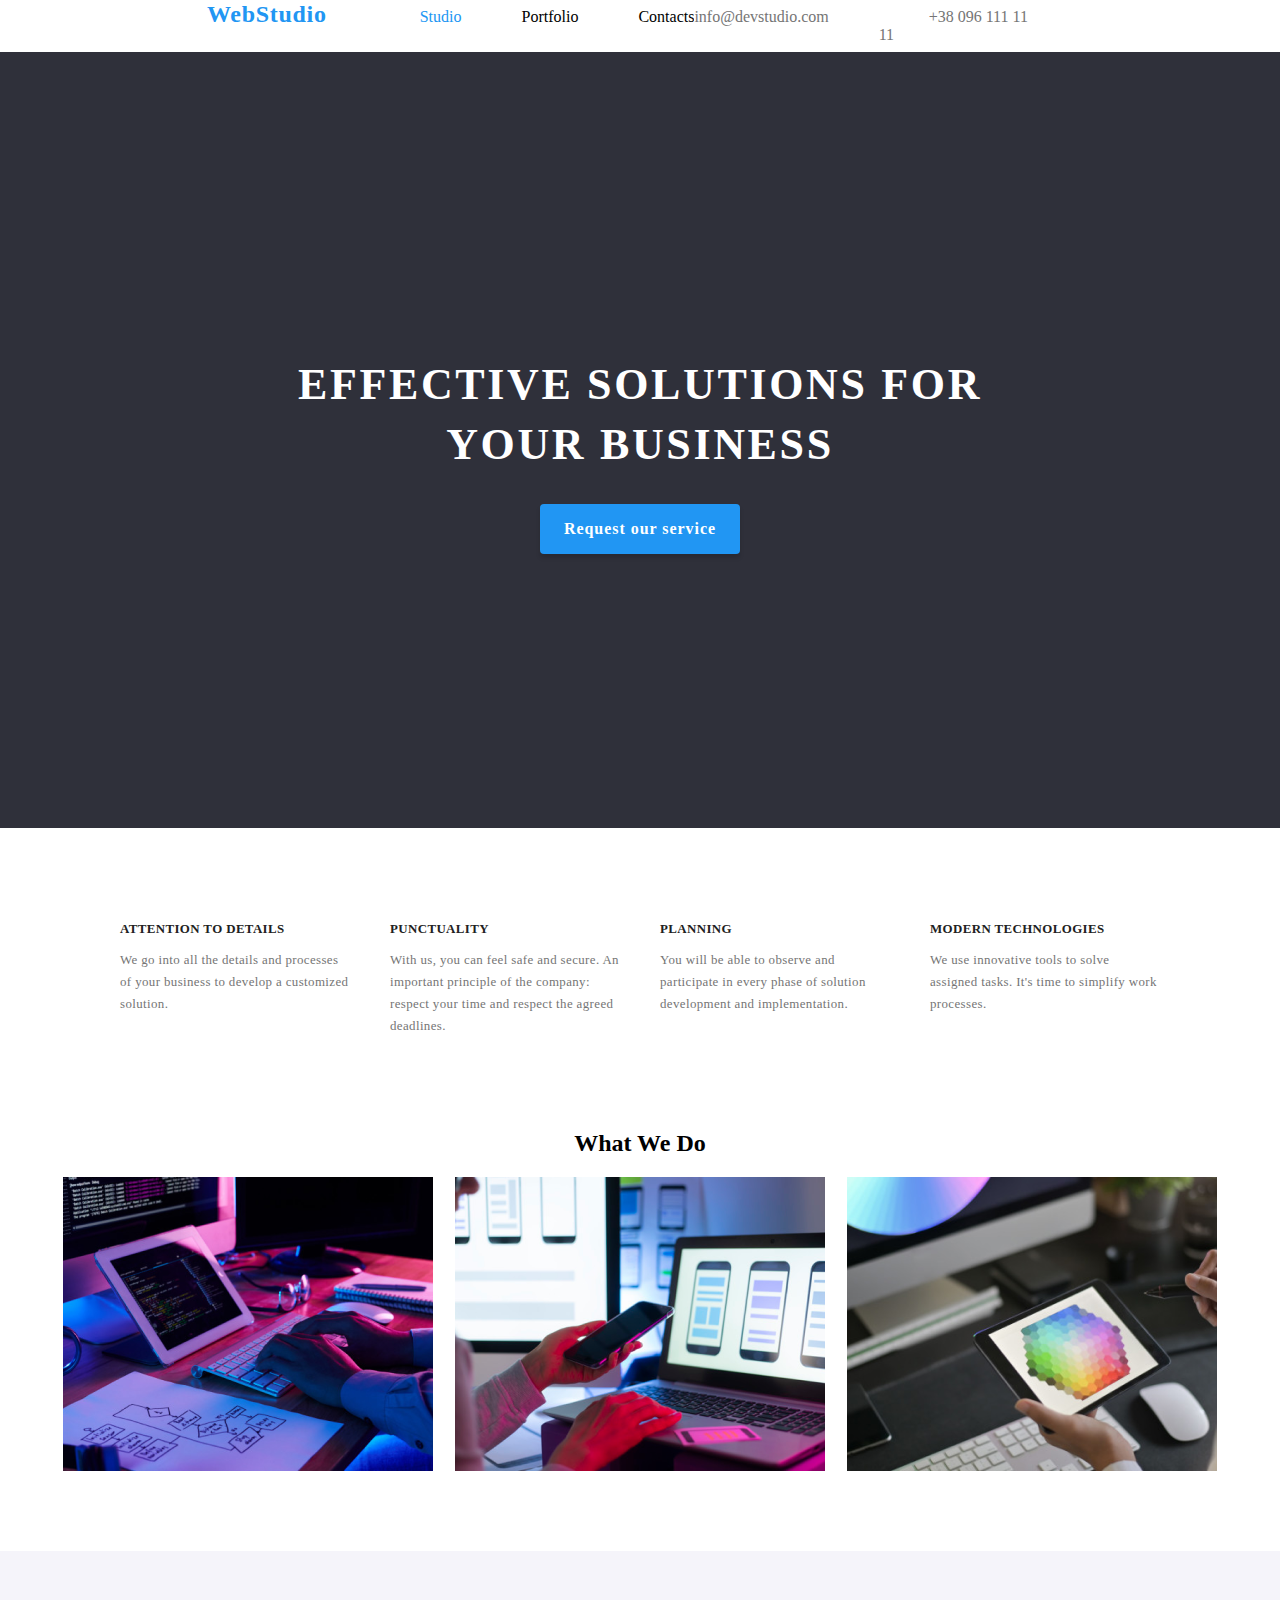
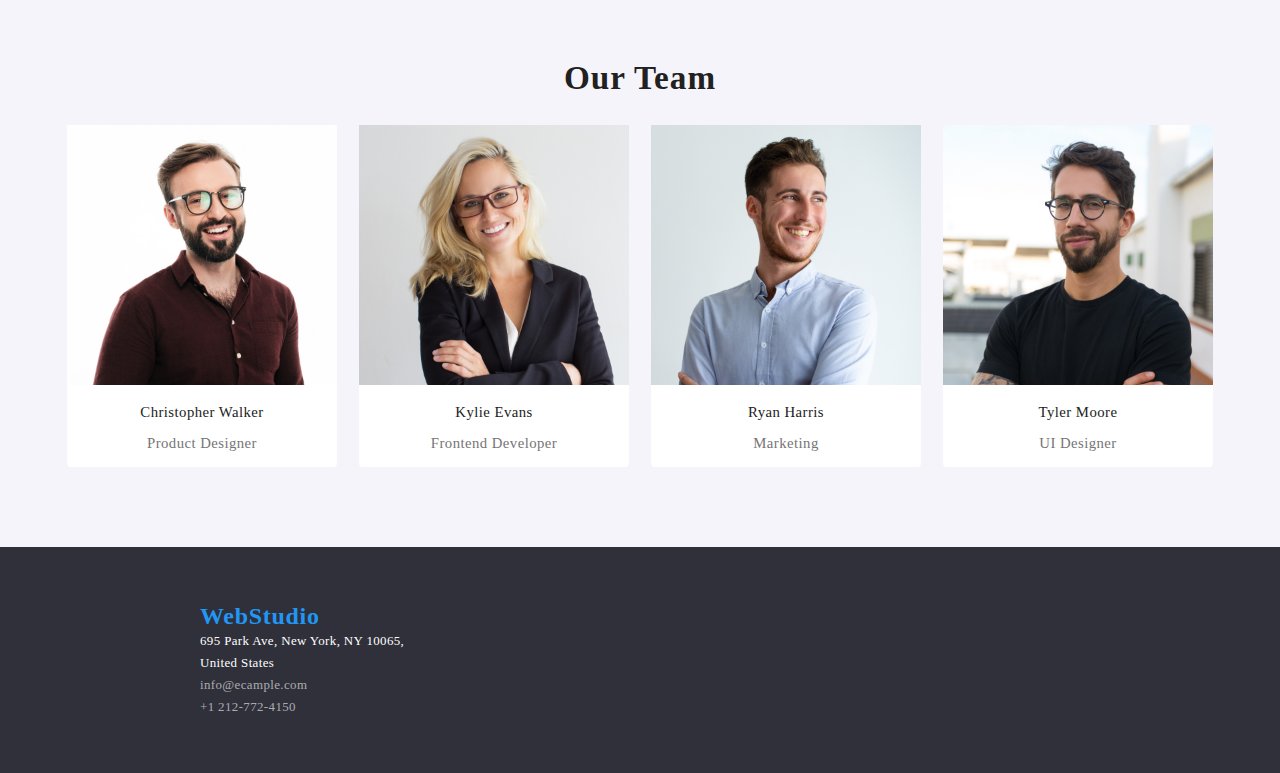
<file: index.html>
<!DOCTYPE html>
<html>
    <head>
        <title>WebStudio</title>
        <link rel="stylesheet" href="css/style.css" >
    </head>
    <body>
        <header class="header-container">
            <p class="header-text">
                <a class="logo">
                    WebStudio
                </a>
            </p>
            <nav>
                <ul class="header-nav-list">
                    <li class="header-nav-list-item header-nav-list-item-left">
                        Studio
                    </li>
                    <li class="header-nav-list-item header-nav-list-item-mid">
                        Portfolio
                    </li>
                    <li class="header-nav-list-item">
                        Contacts
                    </li>
                </ul>
            </nav>
            
            <div class="header-nav-contact-links">
                <div class="header-nav-contact-links-email header-nav-contact-links-text">
                    <a href="" class="header-nav-contact-links-text">
                        info@devstudio.com
                    </a>
                </div>
                <div class="header-nav-contact-links-phone header-nav-contact-links-text">
                    <a href="" class="header-nav-contact-links-phone header-nav-contact-links-text">
                        +38 096 111 11 11
                    </a>
                </div>
            </div>
        </header>
        <main>

            <section class="cta-container">
                <h1 class="cta-header">
                    EFFECTIVE SOLUTIONS FOR <br/>YOUR BUSINESS
                </h1>
                <button type="button" class="cta-button">
                    Request our service
                </button>
            </section>

            <section class="content-container">
                <div class="content-section">
                    <h3 class="content-title">Attention to Details</h3>
                    <p class="content-description">We go into all the details and processes of your business to develop a customized solution.</p>
                </div>
                <div class="content-section">
                    <h3 class="content-title">PUNCTUALITY</h3>
                    <p class="content-description">With us, you can feel safe and secure. An important principle of the company: respect your time and respect the agreed deadlines.</p>
                </div>
                <div class="content-section">
                    <h3 class="content-title">PLANNING</h3>
                    <p class="content-description">You will be able to observe and participate in every phase of solution development and implementation.</p>
                </div>
                <div class="content-section">
                    <h3 class="content-title">MODERN TECHNOLOGIES</h3>
                    <p class="content-description">We use innovative tools to solve assigned tasks. It's time to simplify work processes.</p>
                </div>
            </section>

            <section class="wwd-container">
                <h2 class="wwd-title">What We Do</h2>
                <div class="wwd-image-container">
                    <img src="images/img1.png" alt="typing on keyboard" width="370px"/>
                    <img src="images/img2.png" alt="looking at phone" />
                    <img src="images/img3.png" alt="looking at tablet" />
                </div>
            </section>
            
            <section class="team-container">
                <h2 class="team-title">Our Team</h2>
                <div class="team-cards-container">
                    <div class="team-card-container">
                        <img src="images/img4.jpg" alt="picture of christopher" width="270px" />
                        <p class="team-card-name">Christopher Walker</p>
                        <p class="team-card-title">Product Designer</p>
                    </div>

                    <div class="team-card-container">
                        <img src="images/img5.jpg" alt="picture of kylie" width="270px"/>
                        <p class="team-card-name">Kylie Evans</p>
                        <p class="team-card-title">Frontend Developer</p>
                    </div>

                    <div class="team-card-container">
                        <img src="images/img6.jpg" alt="picture of ryan" width="270px"/>
                        <p class="team-card-name">Ryan Harris</p>
                        <p class="team-card-title">Marketing</p>
                    </div>

                    <div class="team-card-container">
                        <img src="images/img7.jpg" alt="picture of tyler moore" width="270px"/>
                        <p class="team-card-name">Tyler Moore</p>
                        <p class="team-card-title">UI Designer</p>
                    </div>
                </div>
            </section>
        </main>
        <footer class="footer-container">
            <p class="header-text">
                <a class="logo">
                    WebStudio
                </a>
            </p>
            <address class="footer-address">
                695 Park Ave, New York, NY 10065, </br>
                United States
            </address>
            <a href="mailto:info@ecample.com" class="footer-link">info@ecample.com</a></br>
            <a href="tel:12127724150" class="footer-link">+1 212-772-4150</a>
        </footer>
    </body>
</html>
</file>
<file: css/style.css>
body{
    margin: 0;
}
.logo{
    font-style: normal;
    font-weight: 700;
    font-size: 23.9854px;
    line-height: 28px;
    letter-spacing: 0.03em;
    color: #2196F3;
}
.header-container{
    padding-left: 207px;
    display: flex;
    vertical-align: middle;
}
.header-nav-list{
    list-style-type: none;
    display: flex;
    margin: 0;
    padding: 8px 0 0 0;
    overflow: hidden;
}
.header-nav-list-item {
    float: left;
}
.header-nav-list-item-left{
    margin-left: 93px;
    color: #2196F3;
}
.header-nav-list-item-mid{
    margin: 0 60px;
}
.header-nav-contact-links{
    display: flex;
    justify-content:flex-end;
}
.header-nav-contact-links-text{
    text-decoration: none;
    color: #757575;
    margin: 8px 0;
}
.header-nav-contact-links-phone{
    padding-right: 220px;
    padding-left: 50px;
}
.header-text{
    margin: 0;
}
.header-nav-contact-links-email:hover{
    color: #2196F3;
}
.header-nav-contact-links-phone:hover{
    color: #2196F3;
}
.cta-container{
    height: 776px;
    background-color: #2F303A;
    display: flex;
    justify-content: center;
    align-items: center;
    flex-direction: column;
}
.cta-header{
    font-family: 'Roboto';
    font-style: normal;
    font-weight: 900;
    font-size: 44px;
    line-height: 60px;
    text-align: center;
    letter-spacing: 0.06em;
    text-transform: uppercase;
    color: #FFFFFF;
}
.cta-button{
    width: 200px;
    height: 50px;
    left: 452px;
    top: 526px;
    background: #2196F3;
    box-shadow: 0px 4px 4px rgba(0, 0, 0, 0.15);
    border-radius: 4px;
    font-family: 'Roboto';
    font-style: normal;
    font-weight: 700;
    font-size: 16px;
    line-height: 30px;
    letter-spacing: 0.06em;
    color: #FFFFFF;
    border: none;
}
.content-container{
    display: flex;
    width: 1080px;
    margin: 80px auto;
}
.content-section{
    width: 250px;
    margin: 0 20px;
}
.content-title{
    font-family: 'Roboto';
    font-style: normal;
    font-weight: 700;
    font-size: 12.9152px;
    line-height: 15px;
    letter-spacing: 0.03em;
    text-transform: uppercase;
    color: #212121;
}
.content-description{
    font-family: 'Roboto';
    font-style: normal;
    font-weight: 400;
    font-size: 12.9152px;
    line-height: 22px;
    letter-spacing: 0.03em;
    color: #757575;
}
.wwd-container{
    margin-bottom: 80px;
}
.wwd-image-container{
    display: flex;
    justify-content: center;
    gap: 22px;
}
.wwd-title{
    text-align: center;
}
.team-container{
    background-color: #F5F4FA;
    padding: 80px 0;
}
.team-title{
    font-family: 'Roboto';
    font-style: normal;
    font-weight: 700;
    font-size: 33.2105px;
    line-height: 39px;
    text-align: center;
    letter-spacing: 0.03em;
    color: #212121;   
}
.team-cards-container{
    display: flex;
    justify-content: center;
    gap: 22px;
}
.team-card-container{
    background-color: #FFFFFF;
    border-radius: 0px 0px 3.69006px 3.69006px;
}
.team-card-name{
    font-family: 'Roboto';
    font-style: normal;
    font-weight: 500;
    font-size: 14.7602px;
    line-height: 17px;
    text-align: center;
    letter-spacing: 0.03em;

    color: #212121;

}
.team-card-title{
    font-family: 'Roboto';
    font-style: normal;
    font-weight: 400;
    font-size: 14.7602px;
    line-height: 17px;
    text-align: center;
    letter-spacing: 0.03em;

    color: #757575;
}
.footer-container{
    background-color: #2F303A;
    padding: 55px 200px;
}
.footer-address{
    font-family: 'Roboto';
    font-style: normal;
    font-weight: 400;
    font-size: 12.9152px;
    line-height: 22px;
    letter-spacing: 0.03em;
    color: #FFFFFF;
}
.footer-link{
    font-family: 'Roboto';
    font-style: normal;
    font-weight: 400;
    font-size: 12.9152px;
    line-height: 22px;
    letter-spacing: 0.03em;
    color: rgba(255, 255, 255, 0.6);
    text-decoration: none;
}
</file>
